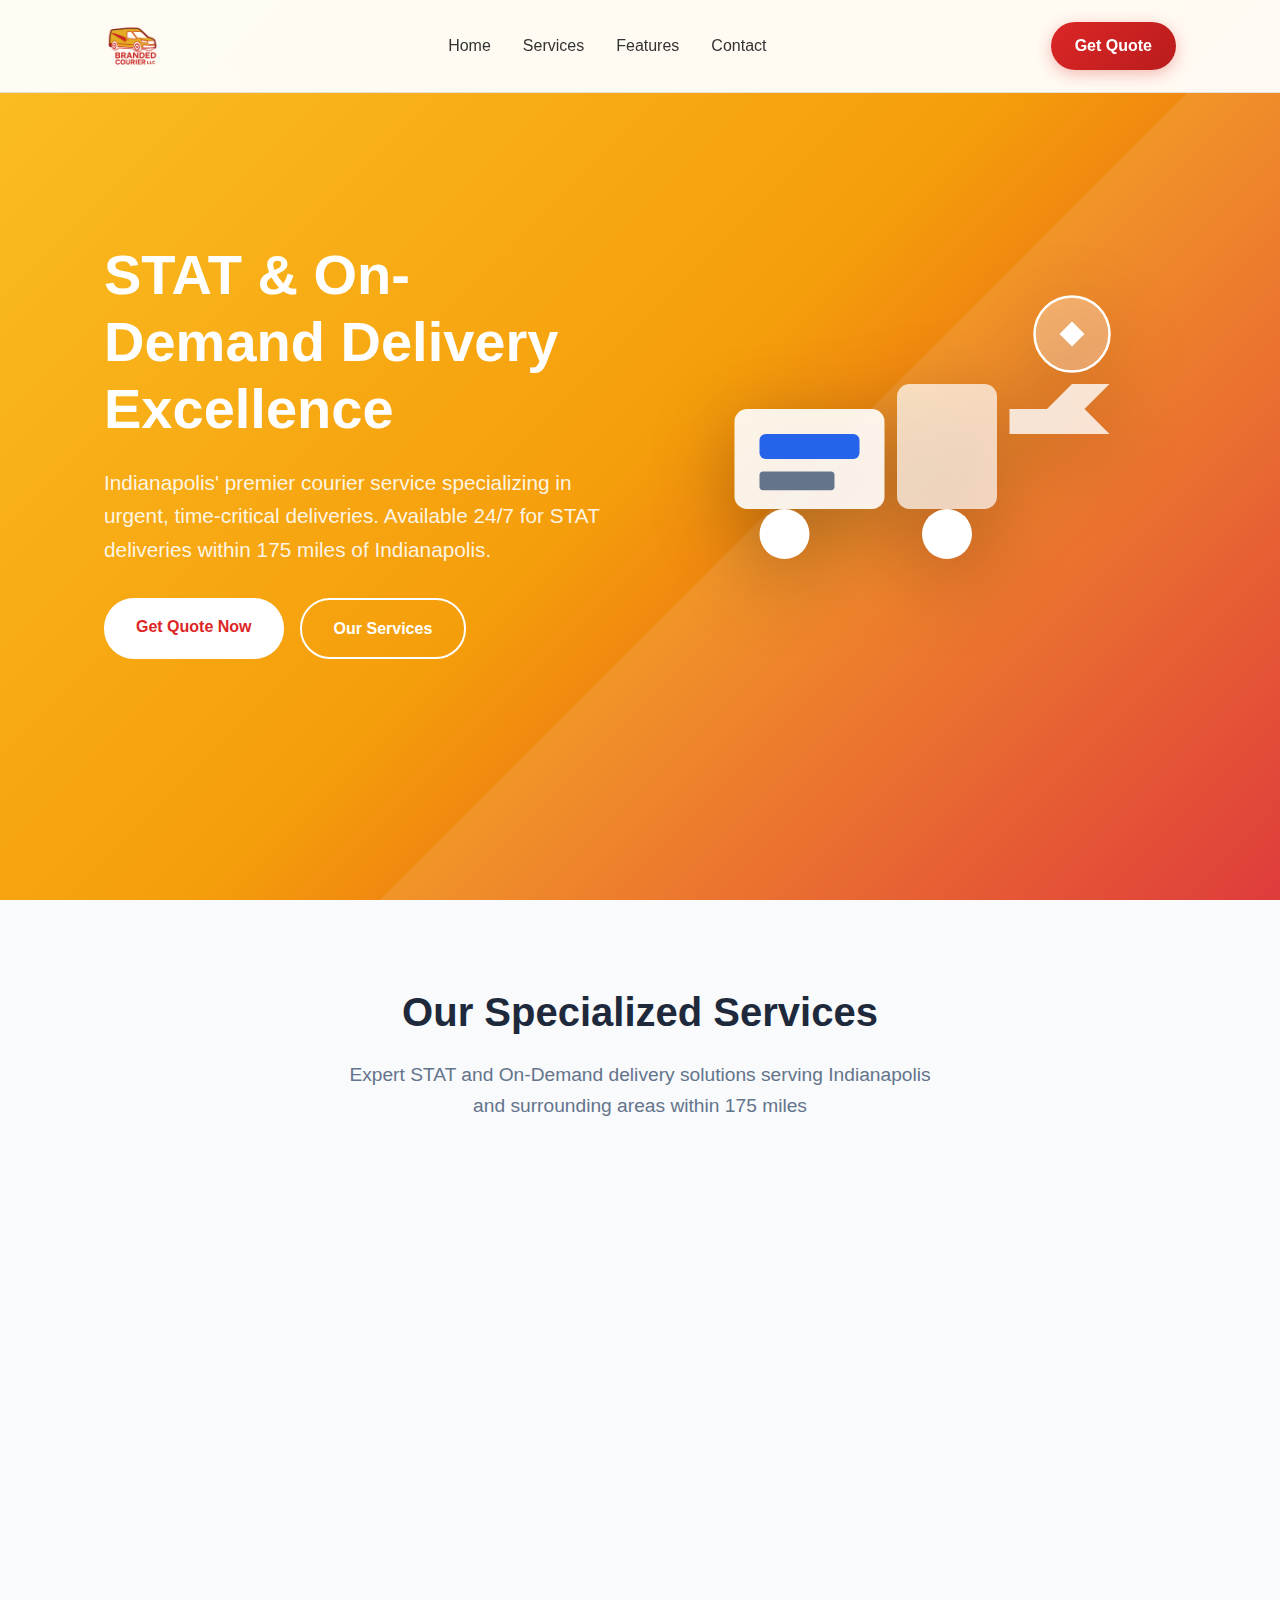
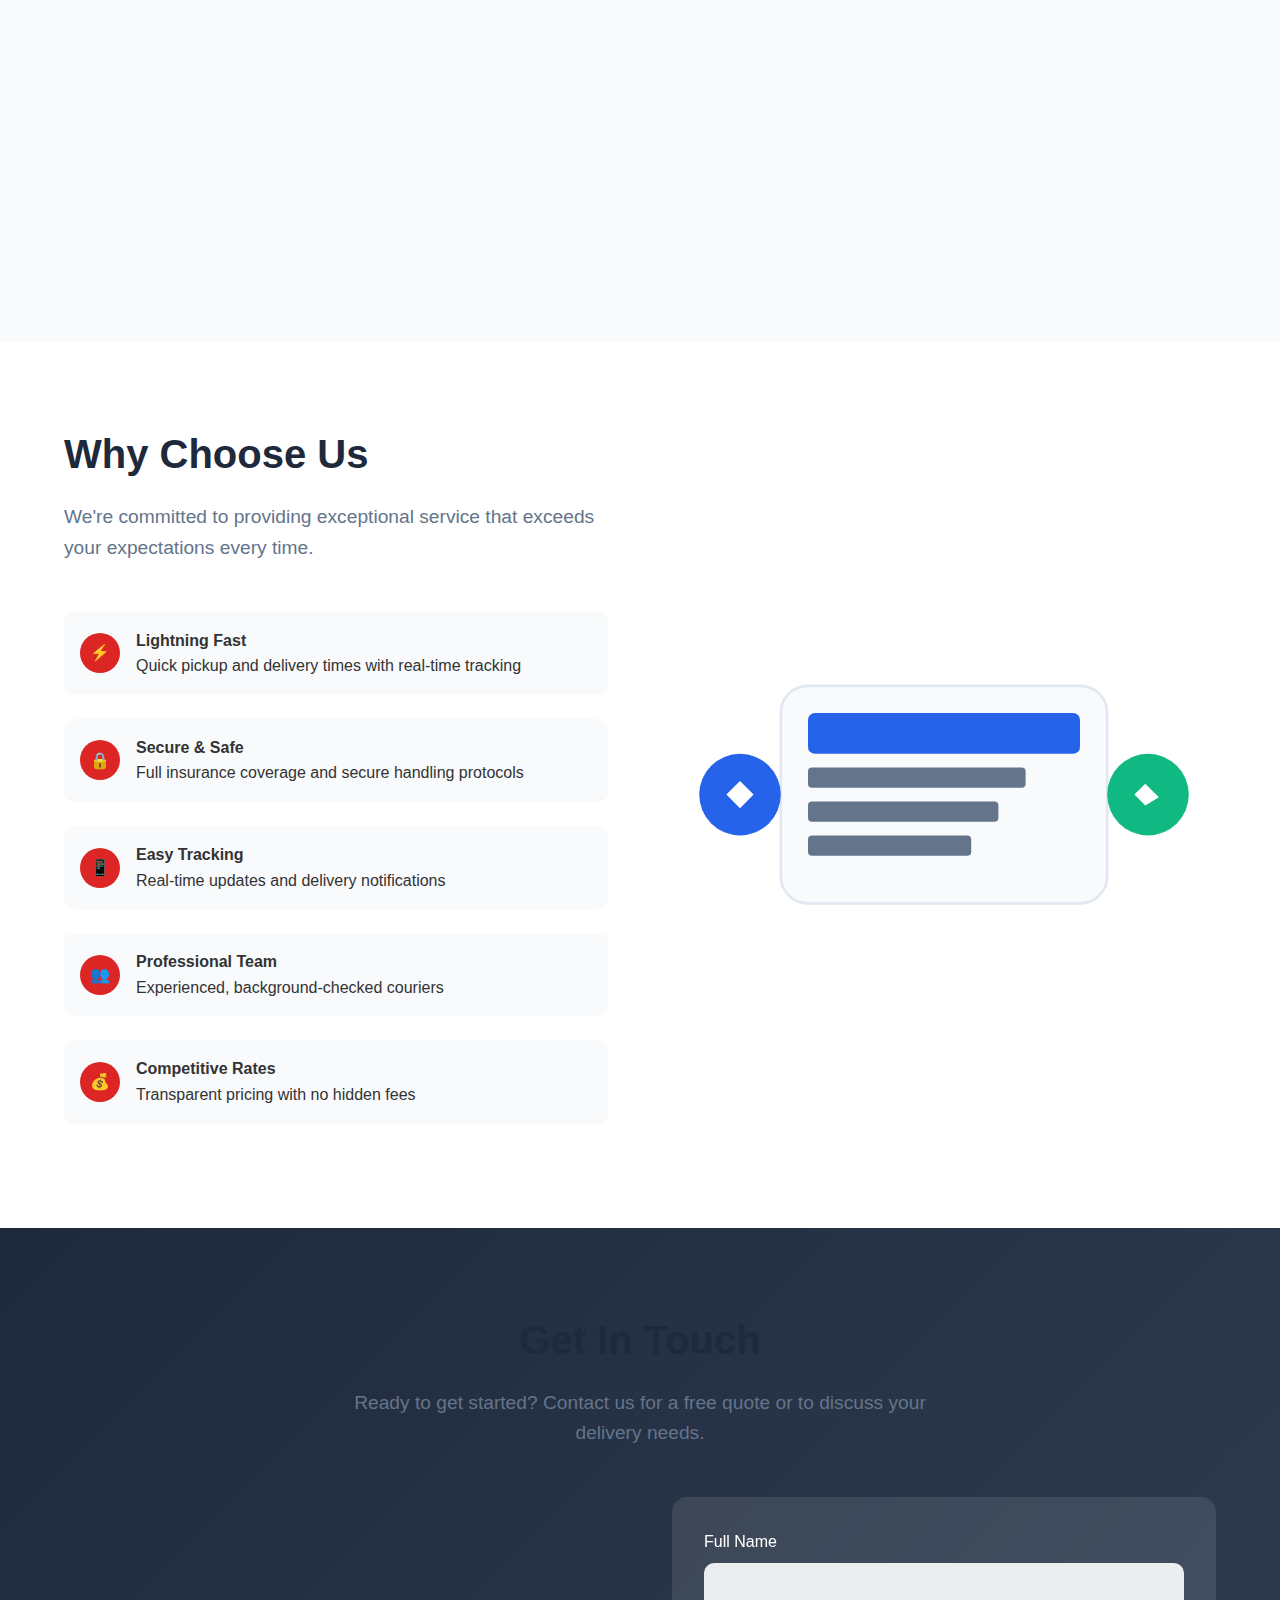
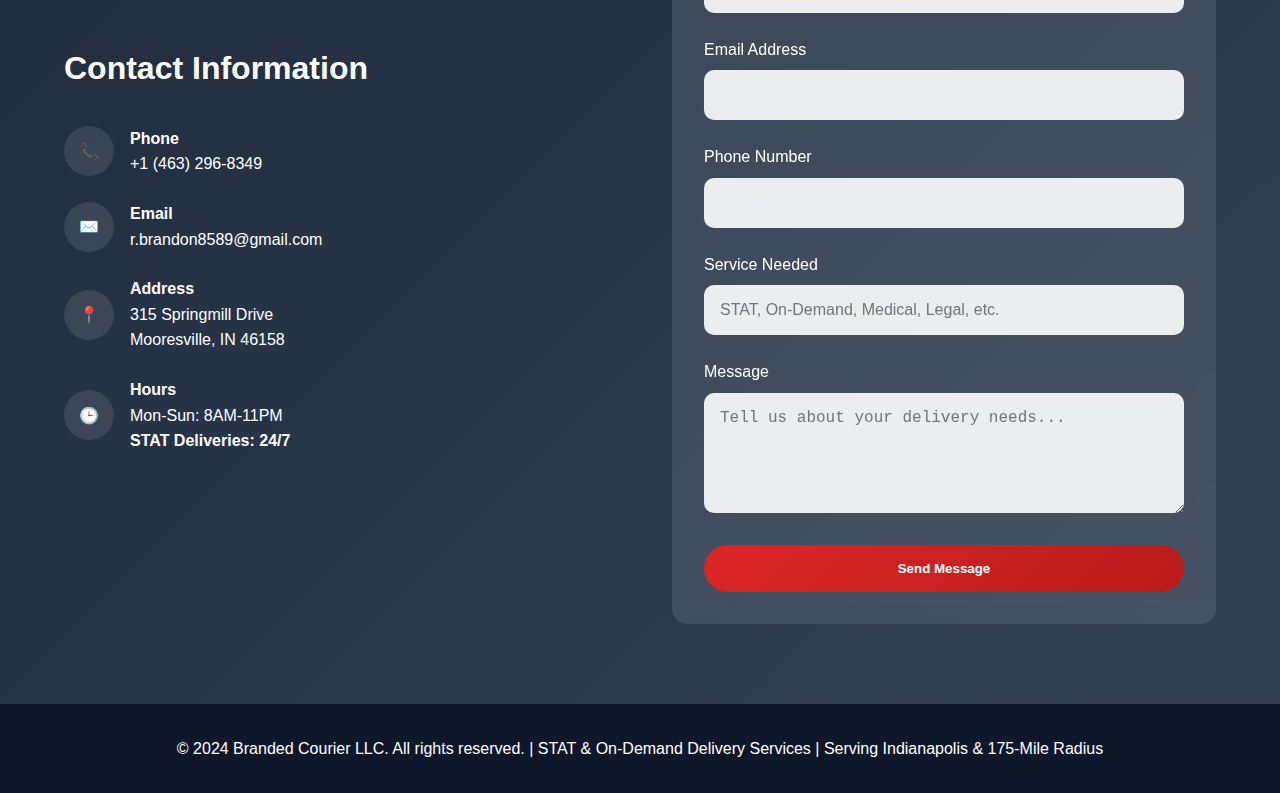
<file: index.html>
<!DOCTYPE html>
<html lang="en">
<head>
    <meta charset="UTF-8">
    <meta name="viewport" content="width=device-width, initial-scale=1.0">
    <title>Branded Courier - Professional Delivery Services</title>
    <style>
        * {
            margin: 0;
            padding: 0;
            box-sizing: border-box;
        }

        body {
            font-family: 'Segoe UI', Tahoma, Geneva, Verdana, sans-serif;
            line-height: 1.6;
            color: #333;
            overflow-x: hidden;
        }

        /* Header */
        .header {
            position: fixed;
            top: 0;
            width: 100%;
            background: rgba(255, 255, 255, 0.95);
            backdrop-filter: blur(10px);
            border-bottom: 1px solid rgba(0, 0, 0, 0.1);
            z-index: 1000;
            transition: all 0.3s ease;
        }

        .nav {
            display: flex;
            justify-content: space-between;
            align-items: center;
            padding: 1rem 5%;
            max-width: 1200px;
            margin: 0 auto;
        }

        .logo {
            display: flex;
            align-items: center;
            text-decoration: none;
        }

        .logo-img {
            height: 60px;
            width: auto;
        }

        .nav-links {
            display: flex;
            list-style: none;
            gap: 2rem;
        }

        .nav-links a {
            text-decoration: none;
            color: #333;
            font-weight: 500;
            transition: color 0.3s ease;
        }

        .nav-links a:hover {
            color: #DC2626;
        }

        .cta-btn {
            background: linear-gradient(135deg, #DC2626, #B91C1C);
            color: white;
            padding: 0.7rem 1.5rem;
            border: none;
            border-radius: 25px;
            text-decoration: none;
            font-weight: 600;
            transition: all 0.3s ease;
            box-shadow: 0 4px 15px rgba(220, 38, 38, 0.3);
        }

        .cta-btn:hover {
            transform: translateY(-2px);
            box-shadow: 0 6px 20px rgba(220, 38, 38, 0.4);
        }

        /* Hero Section */
        .hero {
            background: linear-gradient(135deg, #FBBF24 0%, #F59E0B 50%, #DC2626 100%);
            height: 100vh;
            display: flex;
            align-items: center;
            position: relative;
            overflow: hidden;
        }

        .hero::before {
            content: '';
            position: absolute;
            top: 0;
            left: 0;
            right: 0;
            bottom: 0;
            background: url('data:image/svg+xml,<svg xmlns="http://www.w3.org/2000/svg" viewBox="0 0 1000 1000"><polygon fill="rgba(255,255,255,0.1)" points="0,1000 1000,0 1000,1000"/></svg>');
            background-size: cover;
        }

        .hero-content {
            max-width: 1200px;
            margin: 0 auto;
            padding: 0 5%;
            display: grid;
            grid-template-columns: 1fr 1fr;
            gap: 4rem;
            align-items: center;
            position: relative;
            z-index: 2;
        }

        .hero-text h1 {
            font-size: 3.5rem;
            font-weight: 700;
            color: white;
            margin-bottom: 1.5rem;
            line-height: 1.2;
            animation: slideInLeft 1s ease-out;
        }

        .hero-text p {
            font-size: 1.3rem;
            color: rgba(255, 255, 255, 0.9);
            margin-bottom: 2rem;
            animation: slideInLeft 1s ease-out 0.2s both;
        }

        .hero-buttons {
            display: flex;
            gap: 1rem;
            animation: slideInLeft 1s ease-out 0.4s both;
        }

        .btn-primary {
            background: white;
            color: #DC2626;
            padding: 1rem 2rem;
            border: none;
            border-radius: 30px;
            font-weight: 600;
            text-decoration: none;
            transition: all 0.3s ease;
            display: inline-block;
        }

        .btn-secondary {
            background: transparent;
            color: white;
            padding: 1rem 2rem;
            border: 2px solid white;
            border-radius: 30px;
            font-weight: 600;
            text-decoration: none;
            transition: all 0.3s ease;
            display: inline-block;
        }

        .btn-primary:hover {
            transform: translateY(-3px);
            box-shadow: 0 10px 25px rgba(0, 0, 0, 0.2);
        }

        .btn-secondary:hover {
            background: white;
            color: #DC2626;
            transform: translateY(-3px);
        }

        .hero-visual {
            position: relative;
            animation: slideInRight 1s ease-out;
        }

        .delivery-icon {
            width: 100%;
            max-width: 500px;
            height: auto;
            filter: drop-shadow(0 20px 40px rgba(0, 0, 0, 0.3));
        }

        /* Services Section */
        .services {
            padding: 5rem 5%;
            background: #f8fafc;
        }

        .container {
            max-width: 1200px;
            margin: 0 auto;
        }

        .section-title {
            text-align: center;
            margin-bottom: 3rem;
        }

        .section-title h2 {
            font-size: 2.5rem;
            color: #1e293b;
            margin-bottom: 1rem;
        }

        .section-title p {
            font-size: 1.2rem;
            color: #64748b;
            max-width: 600px;
            margin: 0 auto;
        }

        .services-grid {
            display: grid;
            grid-template-columns: repeat(auto-fit, minmax(300px, 1fr));
            gap: 2rem;
            margin-top: 3rem;
        }

        .service-card {
            background: white;
            padding: 2rem;
            border-radius: 15px;
            box-shadow: 0 10px 30px rgba(0, 0, 0, 0.1);
            transition: all 0.3s ease;
            position: relative;
            overflow: hidden;
        }

        .service-card::before {
            content: '';
            position: absolute;
            top: 0;
            left: 0;
            right: 0;
            height: 4px;
            background: linear-gradient(135deg, #DC2626, #B91C1C);
        }

        .service-card:hover {
            transform: translateY(-10px);
            box-shadow: 0 20px 40px rgba(0, 0, 0, 0.15);
        }

        .service-icon {
            width: 60px;
            height: 60px;
            background: linear-gradient(135deg, #DC2626, #B91C1C);
            border-radius: 50%;
            display: flex;
            align-items: center;
            justify-content: center;
            margin-bottom: 1.5rem;
            color: white;
            font-size: 1.5rem;
        }

        .service-card h3 {
            font-size: 1.5rem;
            color: #1e293b;
            margin-bottom: 1rem;
        }

        .service-card p {
            color: #64748b;
            line-height: 1.6;
        }

        /* Features Section */
        .features {
            padding: 5rem 5%;
            background: white;
        }

        .features-content {
            display: grid;
            grid-template-columns: 1fr 1fr;
            gap: 4rem;
            align-items: center;
        }

        .features-list {
            list-style: none;
        }

        .features-list li {
            display: flex;
            align-items: center;
            margin-bottom: 1.5rem;
            padding: 1rem;
            background: #f8fafc;
            border-radius: 10px;
            transition: all 0.3s ease;
        }

        .features-list li:hover {
            background: #e2e8f0;
            transform: translateX(10px);
        }

        .feature-icon {
            width: 40px;
            height: 40px;
            background: #DC2626;
            border-radius: 50%;
            display: flex;
            align-items: center;
            justify-content: center;
            margin-right: 1rem;
            color: white;
            flex-shrink: 0;
        }

        /* Contact Section */
        .contact {
            padding: 5rem 5%;
            background: linear-gradient(135deg, #1e293b, #334155);
            color: white;
        }

        .contact-content {
            display: grid;
            grid-template-columns: 1fr 1fr;
            gap: 4rem;
            align-items: center;
        }

        .contact-form {
            background: rgba(255, 255, 255, 0.1);
            padding: 2rem;
            border-radius: 15px;
            backdrop-filter: blur(10px);
        }

        .form-group {
            margin-bottom: 1.5rem;
        }

        .form-group label {
            display: block;
            margin-bottom: 0.5rem;
            font-weight: 500;
        }

        .form-group input,
        .form-group textarea {
            width: 100%;
            padding: 1rem;
            border: none;
            border-radius: 10px;
            background: rgba(255, 255, 255, 0.9);
            color: #333;
            font-size: 1rem;
        }

        .form-group textarea {
            height: 120px;
            resize: vertical;
        }

        .submit-btn {
            background: linear-gradient(135deg, #DC2626, #B91C1C);
            color: white;
            padding: 1rem 2rem;
            border: none;
            border-radius: 25px;
            font-weight: 600;
            cursor: pointer;
            transition: all 0.3s ease;
            width: 100%;
        }

        .submit-btn:hover {
            transform: translateY(-2px);
            box-shadow: 0 10px 25px rgba(220, 38, 38, 0.3);
        }

        .contact-info h3 {
            font-size: 2rem;
            margin-bottom: 2rem;
        }

        .contact-item {
            display: flex;
            align-items: center;
            margin-bottom: 1.5rem;
        }

        .contact-item-icon {
            width: 50px;
            height: 50px;
            background: rgba(255, 255, 255, 0.1);
            border-radius: 50%;
            display: flex;
            align-items: center;
            justify-content: center;
            margin-right: 1rem;
        }

        /* Footer */
        .footer {
            background: #0f172a;
            color: white;
            padding: 2rem 5%;
            text-align: center;
        }

        /* Animations */
        @keyframes slideInLeft {
            from {
                opacity: 0;
                transform: translateX(-50px);
            }
            to {
                opacity: 1;
                transform: translateX(0);
            }
        }

        @keyframes slideInRight {
            from {
                opacity: 0;
                transform: translateX(50px);
            }
            to {
                opacity: 1;
                transform: translateX(0);
            }
        }

        /* Mobile Responsiveness */
        @media (max-width: 768px) {
            .nav-links {
                display: none;
            }

            .hero-content {
                grid-template-columns: 1fr;
                text-align: center;
                gap: 2rem;
            }

            .hero-text h1 {
                font-size: 2.5rem;
            }

            .hero-buttons {
                justify-content: center;
                flex-wrap: wrap;
            }

            .features-content,
            .contact-content {
                grid-template-columns: 1fr;
                gap: 2rem;
            }

            .services-grid {
                grid-template-columns: 1fr;
            }
        }
    </style>
</head>
<body>
    <!-- Header -->
    <header class="header">
        <nav class="nav">
            <a href="#" class="logo">
                <img src="logo.png" alt="Branded Courier LLC Logo" class="logo-img">
            </a>
            <ul class="nav-links">
                <li><a href="#home">Home</a></li>
                <li><a href="#services">Services</a></li>
                <li><a href="#features">Features</a></li>
                <li><a href="#contact">Contact</a></li>
            </ul>
            <a href="#contact" class="cta-btn">Get Quote</a>
        </nav>
    </header>

    <!-- Hero Section -->
    <section id="home" class="hero">
        <div class="hero-content">
            <div class="hero-text">
                <h1>STAT & On-Demand Delivery Excellence</h1>
                <p>Indianapolis' premier courier service specializing in urgent, time-critical deliveries. Available 24/7 for STAT deliveries within 175 miles of Indianapolis.</p>
                <div class="hero-buttons">
                    <a href="#contact" class="btn-primary">Get Quote Now</a>
                    <a href="#services" class="btn-secondary">Our Services</a>
                </div>
            </div>
            <div class="hero-visual">
                <svg class="delivery-icon" viewBox="0 0 400 300" fill="none" xmlns="http://www.w3.org/2000/svg">
                    <rect x="50" y="120" width="120" height="80" rx="10" fill="white" opacity="0.9"/>
                    <rect x="180" y="100" width="80" height="100" rx="10" fill="white" opacity="0.7"/>
                    <circle cx="90" cy="220" r="20" fill="white"/>
                    <circle cx="220" cy="220" r="20" fill="white"/>
                    <path d="M270 140 L350 140 L330 120 L350 100 L320 100 L300 120 L270 120 Z" fill="white" opacity="0.8"/>
                    <rect x="70" y="140" width="80" height="20" rx="5" fill="#2563eb"/>
                    <rect x="70" y="170" width="60" height="15" rx="3" fill="#64748b"/>
                    <circle cx="320" cy="60" r="30" fill="rgba(255,255,255,0.3)" stroke="white" stroke-width="2"/>
                    <path d="M310 60 L320 50 L330 60 L320 70 Z" fill="white"/>
                </svg>
            </div>
        </div>
    </section>

    <!-- Services Section -->
    <section id="services" class="services">
        <div class="container">
            <div class="section-title">
                <h2>Our Specialized Services</h2>
                <p>Expert STAT and On-Demand delivery solutions serving Indianapolis and surrounding areas within 175 miles</p>
            </div>
            <div class="services-grid">
                <div class="service-card">
                    <div class="service-icon">🚨</div>
                    <h3>STAT Delivery (24/7)</h3>
                    <p>Emergency and critical deliveries available around the clock. Medical specimens, legal documents, and urgent business materials delivered immediately when every minute counts.</p>
                </div>
                <div class="service-card">
                    <div class="service-icon">⚡</div>
                    <h3>On-Demand Pickup</h3>
                    <p>Same-day pickup and delivery service throughout Indianapolis metro area. Perfect for time-sensitive packages that can't wait for standard delivery schedules.</p>
                </div>
                <div class="service-card">
                    <div class="service-icon">🏥</div>
                    <h3>Medical Courier</h3>
                    <p>HIPAA-compliant medical deliveries specializing in lab specimens, medical records, and pharmaceutical products. Temperature-controlled transport available.</p>
                </div>
                <div class="service-card">
                    <div class="service-icon">⚖️</div>
                    <h3>Legal Services</h3>
                    <p>Confidential legal document delivery with chain of custody protocols. Court filings, contracts, and sensitive legal materials handled with discretion.</p>
                </div>
                <div class="service-card">
                    <div class="service-icon">📍</div>
                    <h3>175-Mile Radius</h3>
                    <p>Comprehensive delivery coverage within 175 miles of Indianapolis. Serving all of central Indiana and extending into neighboring states when needed.</p>
                </div>
                <div class="service-card">
                    <div class="service-icon">🏢</div>
                    <h3>Business Solutions</h3>
                    <p>Corporate accounts and regular route services for businesses requiring consistent, reliable courier solutions. Customized logistics for your company's unique needs.</p>
                </div>
            </div>
        </div>
    </section>

    <!-- Features Section -->
    <section id="features" class="features">
        <div class="container">
            <div class="features-content">
                <div>
                    <div class="section-title" style="text-align: left;">
                        <h2>Why Choose Us</h2>
                        <p>We're committed to providing exceptional service that exceeds your expectations every time.</p>
                    </div>
                    <ul class="features-list">
                        <li>
                            <div class="feature-icon">⚡</div>
                            <div>
                                <strong>Lightning Fast</strong><br>
                                Quick pickup and delivery times with real-time tracking
                            </div>
                        </li>
                        <li>
                            <div class="feature-icon">🔒</div>
                            <div>
                                <strong>Secure & Safe</strong><br>
                                Full insurance coverage and secure handling protocols
                            </div>
                        </li>
                        <li>
                            <div class="feature-icon">📱</div>
                            <div>
                                <strong>Easy Tracking</strong><br>
                                Real-time updates and delivery notifications
                            </div>
                        </li>
                        <li>
                            <div class="feature-icon">👥</div>
                            <div>
                                <strong>Professional Team</strong><br>
                                Experienced, background-checked couriers
                            </div>
                        </li>
                        <li>
                            <div class="feature-icon">💰</div>
                            <div>
                                <strong>Competitive Rates</strong><br>
                                Transparent pricing with no hidden fees
                            </div>
                        </li>
                    </ul>
                </div>
                <div class="hero-visual">
                    <svg viewBox="0 0 400 300" fill="none" xmlns="http://www.w3.org/2000/svg">
                        <rect x="80" y="80" width="240" height="160" rx="20" fill="#f8fafc" stroke="#e2e8f0" stroke-width="2"/>
                        <rect x="100" y="100" width="200" height="30" rx="5" fill="#2563eb"/>
                        <rect x="100" y="140" width="160" height="15" rx="3" fill="#64748b"/>
                        <rect x="100" y="165" width="140" height="15" rx="3" fill="#64748b"/>
                        <rect x="100" y="190" width="120" height="15" rx="3" fill="#64748b"/>
                        <circle cx="50" cy="160" r="30" fill="#2563eb"/>
                        <path d="M40 160 L50 150 L60 160 L50 170 Z" fill="white"/>
                        <circle cx="350" cy="160" r="30" fill="#10b981"/>
                        <path d="M340 160 L348 152 L358 162 L348 168 Z" fill="white"/>
                    </svg>
                </div>
            </div>
        </div>
    </section>

    <!-- Contact Section -->
    <section id="contact" class="contact">
        <div class="container">
            <div class="section-title">
                <h2>Get In Touch</h2>
                <p>Ready to get started? Contact us for a free quote or to discuss your delivery needs.</p>
            </div>
            <div class="contact-content">
                <div class="contact-info">
                    <h3>Contact Information</h3>
                    <div class="contact-item">
                        <div class="contact-item-icon">📞</div>
                        <div>
                            <strong>Phone</strong><br>
                            +1 (463) 296-8349
                        </div>
                    </div>
                    <div class="contact-item">
                        <div class="contact-item-icon">✉️</div>
                        <div>
                            <strong>Email</strong><br>
                            r.brandon8589@gmail.com
                        </div>
                    </div>
                    <div class="contact-item">
                        <div class="contact-item-icon">📍</div>
                        <div>
                            <strong>Address</strong><br>
                            315 Springmill Drive<br>
                            Mooresville, IN 46158
                        </div>
                    </div>
                    <div class="contact-item">
                        <div class="contact-item-icon">🕒</div>
                        <div>
                            <strong>Hours</strong><br>
                            Mon-Sun: 8AM-11PM<br>
                            <strong>STAT Deliveries: 24/7</strong>
                        </div>
                    </div>
                </div>
                <form class="contact-form" action="https://formspree.io/f/xblyvppa" method="POST">
                    <div class="form-group">
                        <label for="name">Full Name</label>
                        <input type="text" id="name" name="name" required>
                    </div>
                    <div class="form-group">
                        <label for="email">Email Address</label>
                        <input type="email" id="email" name="email" required>
                    </div>
                    <div class="form-group">
                        <label for="phone">Phone Number</label>
                        <input type="tel" id="phone" name="phone">
                    </div>
                    <div class="form-group">
                        <label for="service">Service Needed</label>
                        <input type="text" id="service" name="service" placeholder="STAT, On-Demand, Medical, Legal, etc.">
                    </div>
                    <div class="form-group">
                        <label for="message">Message</label>
                        <textarea id="message" name="message" placeholder="Tell us about your delivery needs..."></textarea>
                    </div>
                    <button type="submit" class="submit-btn">Send Message</button>
                </form>
            </div>
        </div>
    </section>

    <!-- Footer -->
    <footer class="footer">
        <div class="container">
            <p>&copy; 2024 Branded Courier LLC. All rights reserved. | STAT & On-Demand Delivery Services | Serving Indianapolis & 175-Mile Radius</p>
        </div>
    </footer>

    <script>
        // Smooth scrolling for navigation links
        document.querySelectorAll('a[href^="#"]').forEach(anchor => {
            anchor.addEventListener('click', function (e) {
                e.preventDefault();
                const target = document.querySelector(this.getAttribute('href'));
                if (target) {
                    target.scrollIntoView({
                        behavior: 'smooth',
                        block: 'start'
                    });
                }
            });
        });

        // Header background on scroll
        window.addEventListener('scroll', () => {
            const header = document.querySelector('.header');
            if (window.scrollY > 100) {
                header.style.background = 'rgba(255, 255, 255, 0.98)';
                header.style.boxShadow = '0 2px 20px rgba(0, 0, 0, 0.1)';
            } else {
                header.style.background = 'rgba(255, 255, 255, 0.95)';
                header.style.boxShadow = 'none';
            }
        });

        // Form submission
        document.querySelector('.contact-form').addEventListener('submit', function(e) {
            // Let the form submit naturally to Formspree
            // Show a temporary message while the form processes
            const submitBtn = this.querySelector('.submit-btn');
            const originalText = submitBtn.textContent;
            submitBtn.textContent = 'Sending...';
            submitBtn.disabled = true;
            
            // Re-enable the button after a delay (in case of errors)
            setTimeout(() => {
                submitBtn.textContent = originalText;
                submitBtn.disabled = false;
            }, 5000);
        });

        // Animate service cards on scroll
        const observerOptions = {
            threshold: 0.1,
            rootMargin: '0px 0px -50px 0px'
        };

        const observer = new IntersectionObserver((entries) => {
            entries.forEach(entry => {
                if (entry.isIntersecting) {
                    entry.target.style.opacity = '1';
                    entry.target.style.transform = 'translateY(0)';
                }
            });
        }, observerOptions);

        // Observe service cards
        document.querySelectorAll('.service-card').forEach((card, index) => {
            card.style.opacity = '0';
            card.style.transform = 'translateY(30px)';
            card.style.transition = `opacity 0.6s ease ${index * 0.1}s, transform 0.6s ease ${index * 0.1}s`;
            observer.observe(card);
        });
    </script>
</body>
</html>
</file>
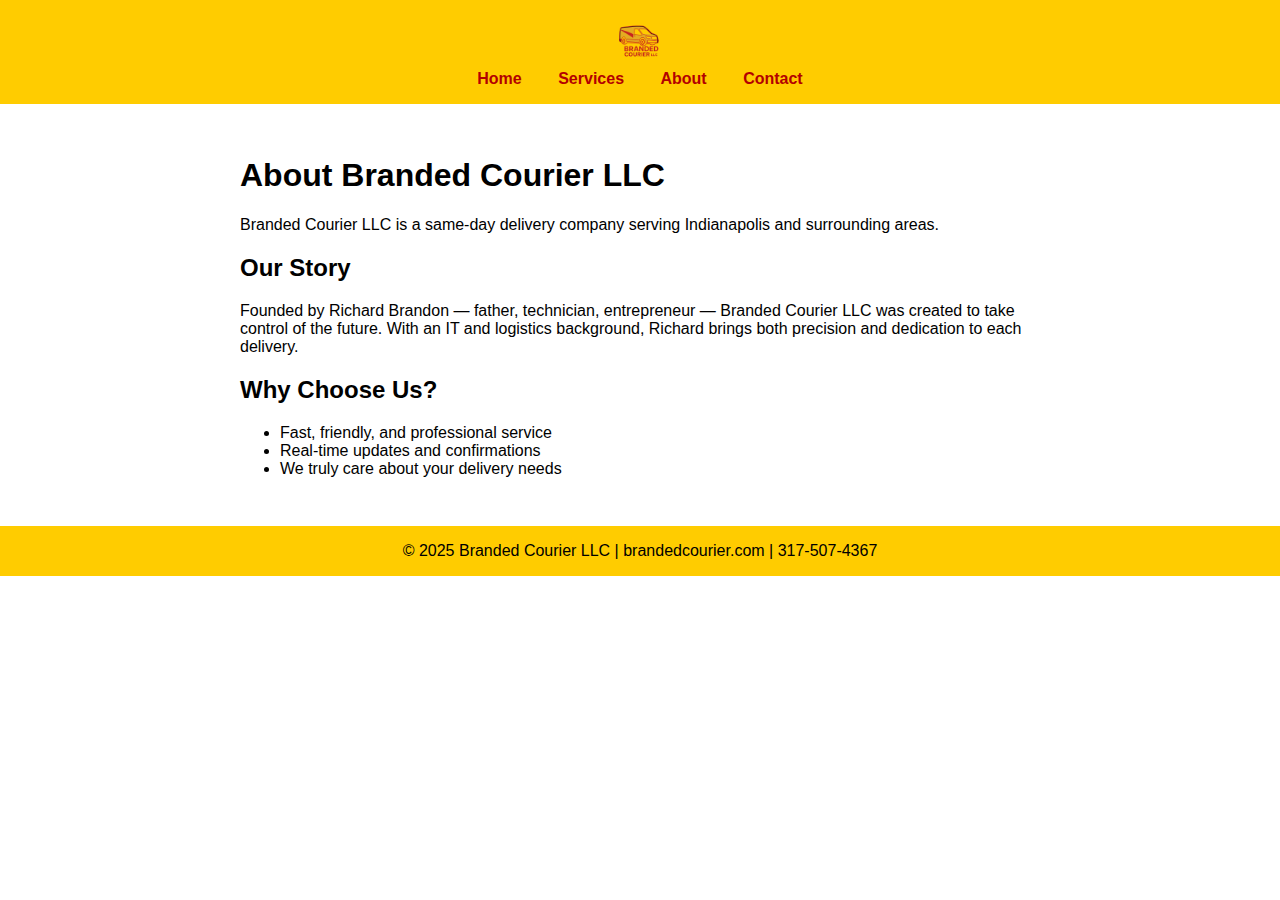
<file: about.html>
<!DOCTYPE html>
<html lang="en">
<head>
  <meta charset="UTF-8" />
  <meta name="viewport" content="width=device-width, initial-scale=1" />
  <title>About Us | Branded Courier LLC</title>
  <link rel="stylesheet" href="styles.css" />
  <link rel="icon" type="image/x-icon" href="favicon.ico">
</head>
<body>
  <header>
    <a href="index.html"><img src="logo.png" alt="Logo" height="50"></a>
    <nav>
      <a href="index.html">Home</a>
      <a href="services.html">Services</a>
      <a href="about.html">About</a>
      <a href="index.html#contact">Contact</a>
    </nav>
  </header>
  <main class="container">
    <h1>About Branded Courier LLC</h1>
    <p>Branded Courier LLC is a same-day delivery company serving Indianapolis and surrounding areas.</p>
    <h2>Our Story</h2>
    <p>Founded by Richard Brandon — father, technician, entrepreneur — Branded Courier LLC was created to take control of the future. With an IT and logistics background, Richard brings both precision and dedication to each delivery.</p>
    <h2>Why Choose Us?</h2>
    <ul>
      <li>Fast, friendly, and professional service</li>
      <li>Real-time updates and confirmations</li>
      <li>We truly care about your delivery needs</li>
    </ul>
  </main>
  <footer>&copy; 2025 Branded Courier LLC | brandedcourier.com | 317‑507‑4367</footer>
</body>
</html>
</file>
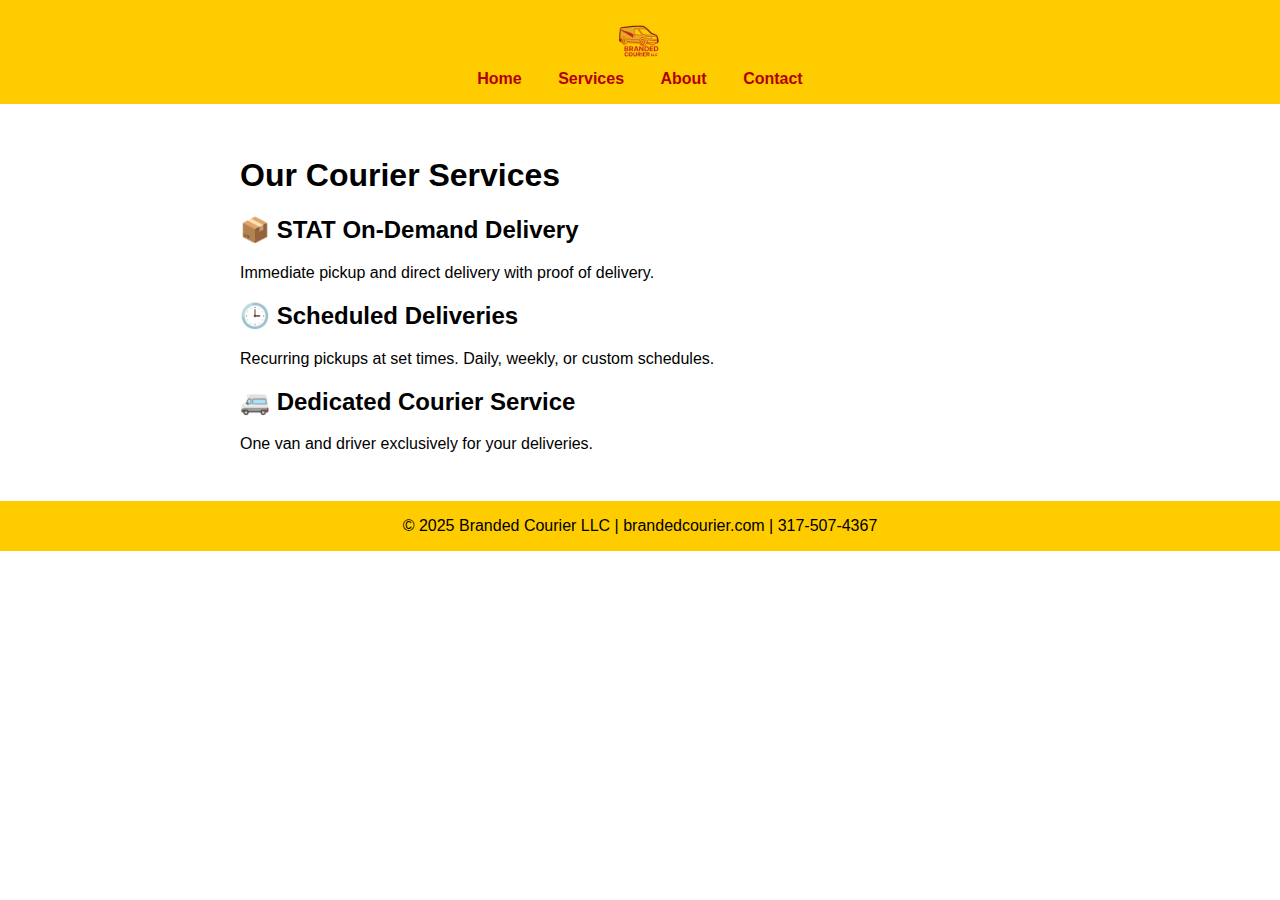
<file: services.html>
<!DOCTYPE html>
<html lang="en">
<head>
  <meta charset="UTF-8" />
  <meta name="viewport" content="width=device-width, initial-scale=1" />
  <title>Our Services | Branded Courier LLC</title>
  <link rel="stylesheet" href="styles.css" />
  <link rel="icon" type="image/x-icon" href="favicon.ico">
</head>
<body>
  <header>
    <a href="index.html"><img src="logo.png" alt="Logo" height="50"></a>
    <nav>
      <a href="index.html">Home</a>
      <a href="services.html">Services</a>
      <a href="about.html">About</a>
      <a href="index.html#contact">Contact</a>
    </nav>
  </header>
  <main class="container">
    <h1>Our Courier Services</h1>
    <section><h2>📦 STAT On-Demand Delivery</h2><p>Immediate pickup and direct delivery with proof of delivery.</p></section>
    <section><h2>🕒 Scheduled Deliveries</h2><p>Recurring pickups at set times. Daily, weekly, or custom schedules.</p></section>
    <section><h2>🚐 Dedicated Courier Service</h2><p>One van and driver exclusively for your deliveries.</p></section>
  </main>
  <footer>&copy; 2025 Branded Courier LLC | brandedcourier.com | 317‑507‑4367</footer>
</body>
</html>
</file>
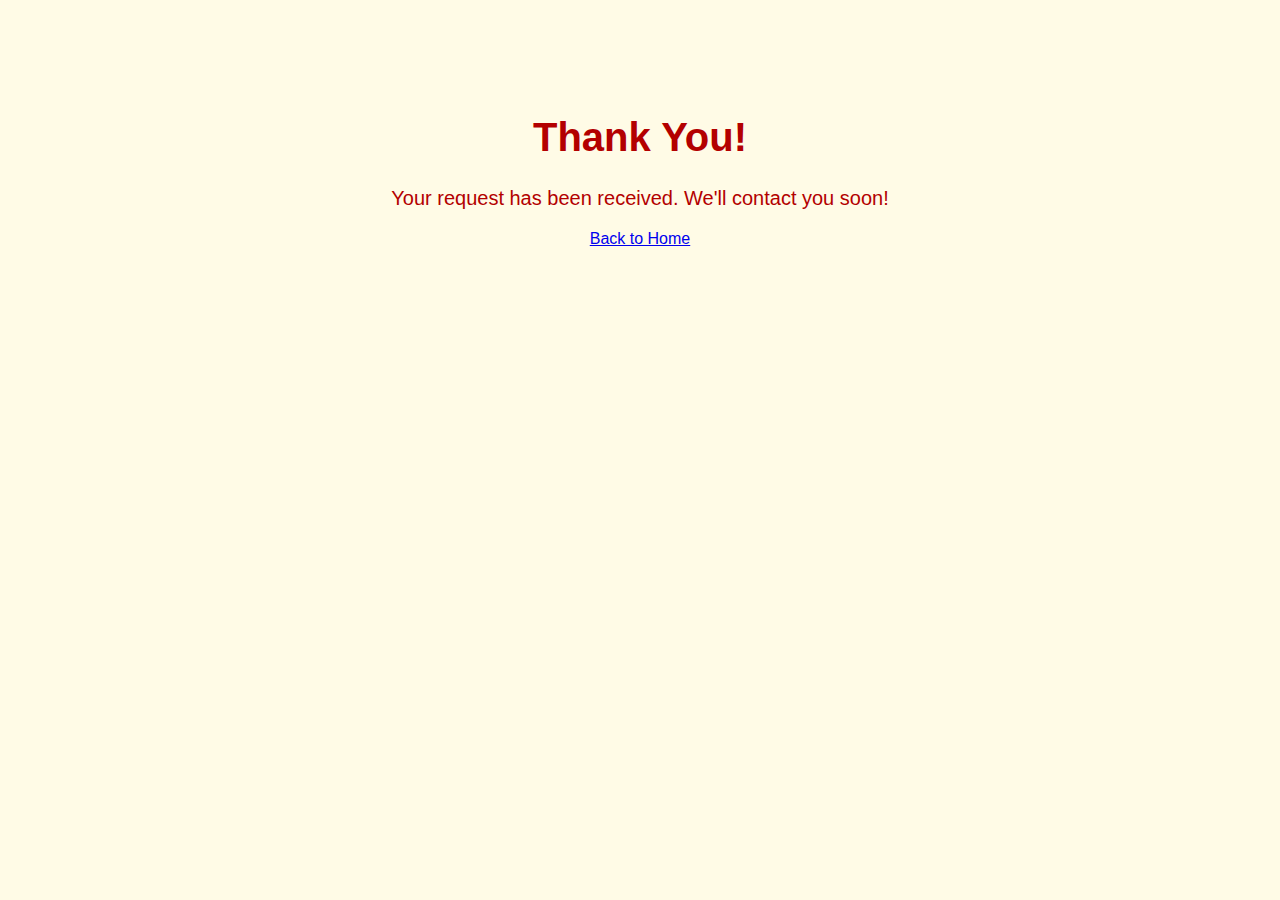
<file: thank-you.html>
<!DOCTYPE html>
<html lang="en">
<head>
  <meta charset="UTF-8" />
  <title>Thank You!</title>
  <style>
    body {
      font-family: Arial, sans-serif;
      background-color: #fffbe6;
      color: #b30000;
      text-align: center;
      padding: 5rem;
    }
    h1 {
      font-size: 2.5rem;
    }
    p {
      font-size: 1.25rem;
    }
  </style>
</head>
<body>
  <h1>Thank You!</h1>
  <p>Your request has been received. We'll contact you soon!</p>
  <a href="/">Back to Home</a>
</body>
</html>
</file>
<file: styles.css>
/* Placeholder stylesheet */
body { font-family: Arial, sans-serif; margin: 0; padding: 0; }
header, footer { background: #ffcc00; padding: 1rem; text-align: center; }
nav a { margin: 0 1rem; color: #b30000; text-decoration: none; font-weight: bold; }
.hero { background: #ffe066; text-align: center; padding: 3rem 1rem; }
button { background: #b30000; color: white; padding: 1rem; border: none; cursor: pointer; }
.container { padding: 2rem; max-width: 800px; margin: auto; }
form { display: flex; flex-direction: column; gap: 0.75rem; }
input, textarea { padding: 0.5rem; border: 1px solid #ccc; border-radius: 4px; }
</file>
